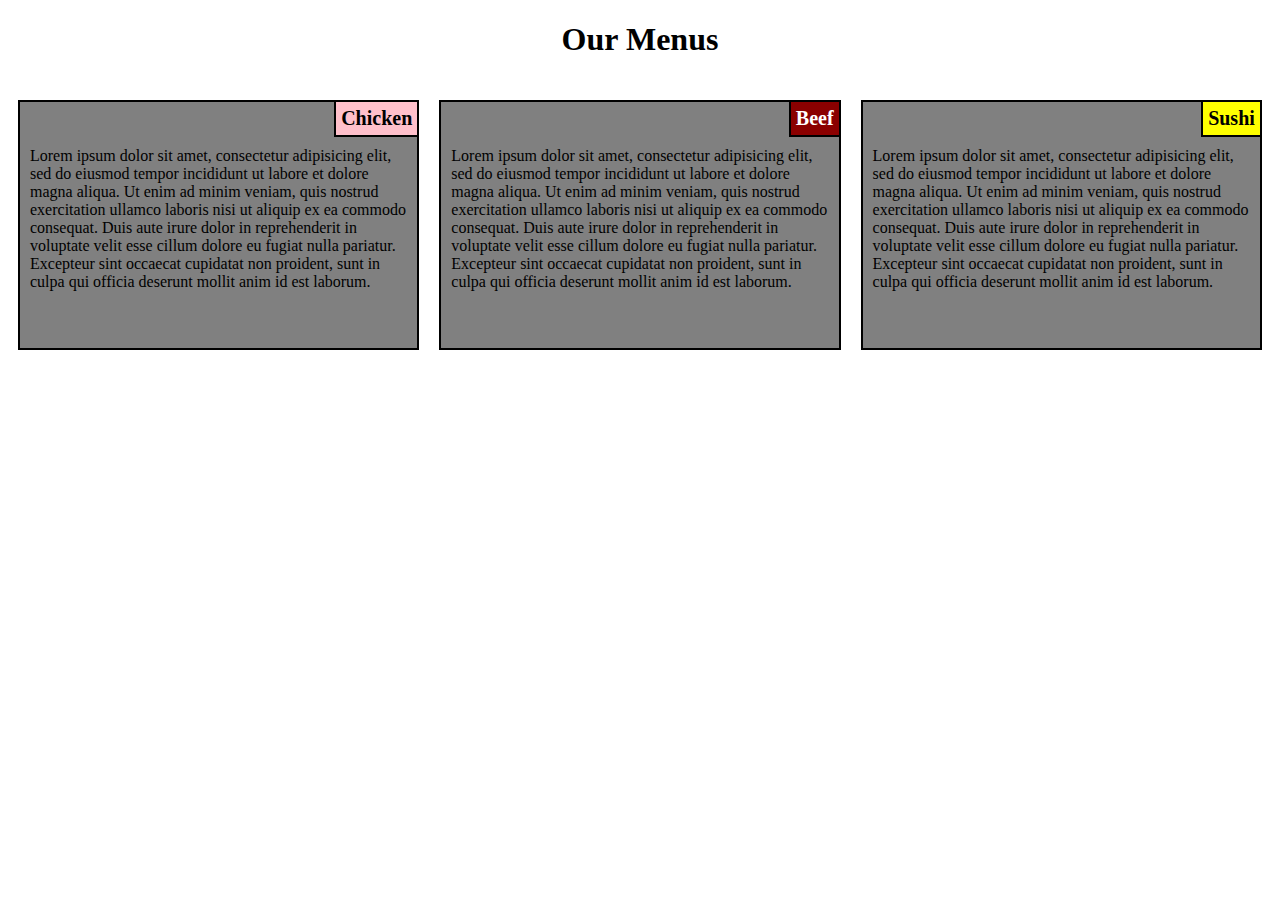
<file: index.html>
<!DOCTYPE html>
<html>
<head>
	<meta charset="utf-8">
	<meta name="viewport" content="width=device-width, initial-scale =1">

	
	
	<title>Module-2 Assignment</title>
  <link rel="stylesheet" href="./styles.css" />
  
	</head>
<body>
	<h1>Our Menus</h1>

	<div class="row">

		<div class="container col-lg-4 col-md-6 col-sm-12">
			<section>
				<div id="chicken">Chicken</div>
				<p>
					Lorem ipsum dolor sit amet, consectetur adipisicing elit, sed do eiusmod
					tempor incididunt ut labore et dolore magna aliqua. Ut enim ad minim veniam,
					quis nostrud exercitation ullamco laboris nisi ut aliquip ex ea commodo
					consequat. Duis aute irure dolor in reprehenderit in voluptate velit esse
					cillum dolore eu fugiat nulla pariatur. Excepteur sint occaecat cupidatat non
					proident, sunt in culpa qui officia deserunt mollit anim id est laborum.
				</p>
			</section>
		</div>

		<div class="container col-lg-4 col-md-6 col-sm-12">
			<section>
				<div id="beef">Beef</div>
				<p>
					Lorem ipsum dolor sit amet, consectetur adipisicing elit, sed do eiusmod
					tempor incididunt ut labore et dolore magna aliqua. Ut enim ad minim veniam,
					quis nostrud exercitation ullamco laboris nisi ut aliquip ex ea commodo
					consequat. Duis aute irure dolor in reprehenderit in voluptate velit esse
					cillum dolore eu fugiat nulla pariatur. Excepteur sint occaecat cupidatat non
					proident, sunt in culpa qui officia deserunt mollit anim id est laborum.
				</p>
			</section>
		</div>

		<div class="container col-lg-4 col-md-12 col-sm-12">
			<section>
				<div id="sushi">Sushi</div>
				<p>
					Lorem ipsum dolor sit amet, consectetur adipisicing elit, sed do eiusmod
					tempor incididunt ut labore et dolore magna aliqua. Ut enim ad minim veniam,
					quis nostrud exercitation ullamco laboris nisi ut aliquip ex ea commodo
					consequat. Duis aute irure dolor in reprehenderit in voluptate velit esse
					cillum dolore eu fugiat nulla pariatur. Excepteur sint occaecat cupidatat non
					proident, sunt in culpa qui officia deserunt mollit anim id est laborum.
				</p>
			</section>
		</div>

	</div>

</body>
</html>
</file>
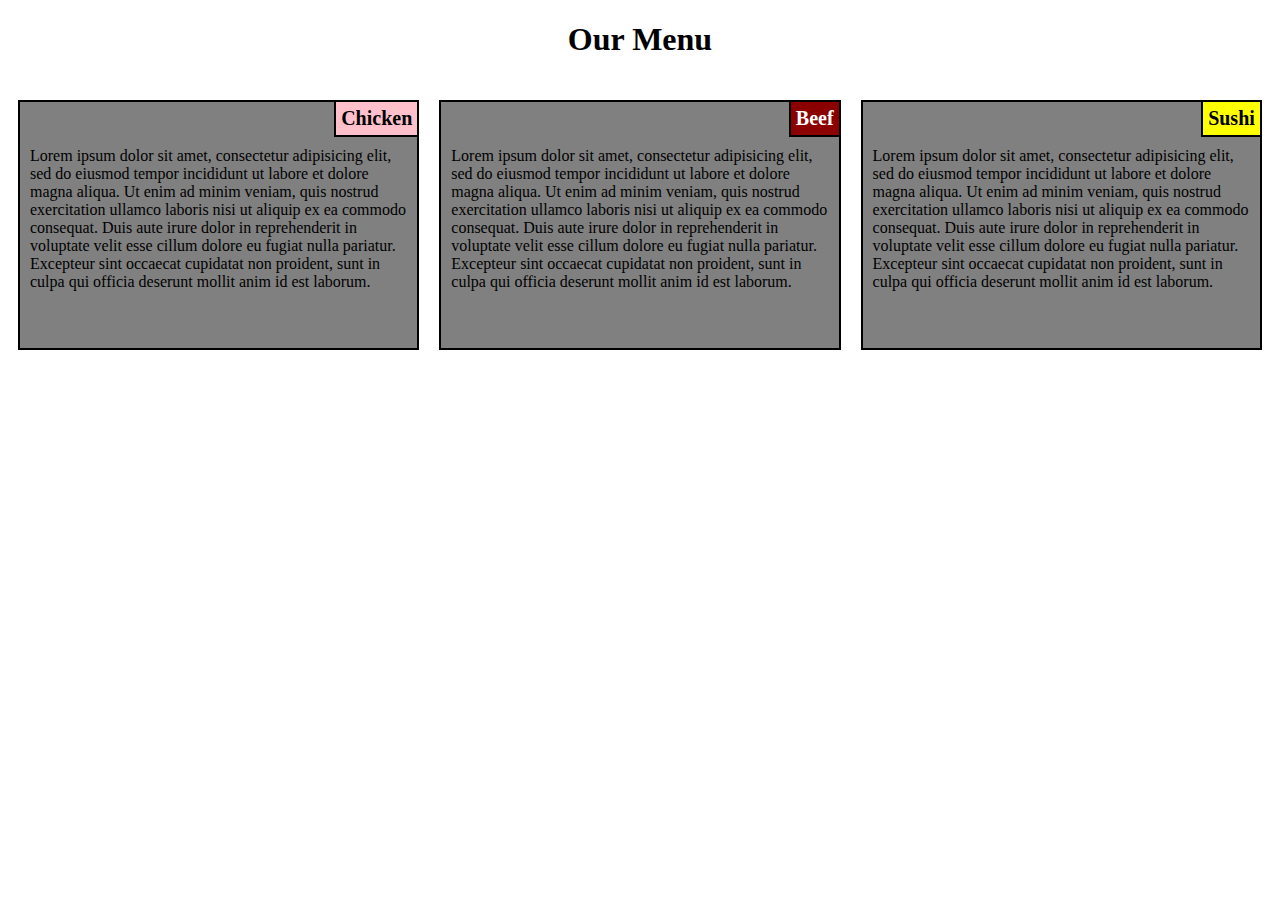
<file: module-2-solution/index.html>
<!DOCTYPE html>
<html>
<head>
	<meta charset="utf-8">
	<meta name="viewport" content="width=device-width, initial-scale =1">

	<link rel="stylesheet" type="text/css" href="CSS/style.css">

	<title>Module-2 Assignment</title>
</head>
<body>
	<h1>Our Menu</h1>

	<div class="row">

		<div class="container col-lg-4 col-md-6 col-sm-12">
			<section>
				<div id="chicken">Chicken</div>
				<p>
					Lorem ipsum dolor sit amet, consectetur adipisicing elit, sed do eiusmod
					tempor incididunt ut labore et dolore magna aliqua. Ut enim ad minim veniam,
					quis nostrud exercitation ullamco laboris nisi ut aliquip ex ea commodo
					consequat. Duis aute irure dolor in reprehenderit in voluptate velit esse
					cillum dolore eu fugiat nulla pariatur. Excepteur sint occaecat cupidatat non
					proident, sunt in culpa qui officia deserunt mollit anim id est laborum.
				</p>
			</section>
		</div>

		<div class="container col-lg-4 col-md-6 col-sm-12">
			<section>
				<div id="beef">Beef</div>
				<p>
					Lorem ipsum dolor sit amet, consectetur adipisicing elit, sed do eiusmod
					tempor incididunt ut labore et dolore magna aliqua. Ut enim ad minim veniam,
					quis nostrud exercitation ullamco laboris nisi ut aliquip ex ea commodo
					consequat. Duis aute irure dolor in reprehenderit in voluptate velit esse
					cillum dolore eu fugiat nulla pariatur. Excepteur sint occaecat cupidatat non
					proident, sunt in culpa qui officia deserunt mollit anim id est laborum.
				</p>
			</section>
		</div>

		<div class="container col-lg-4 col-md-12 col-sm-12">
			<section>
				<div id="sushi">Sushi</div>
				<p>
					Lorem ipsum dolor sit amet, consectetur adipisicing elit, sed do eiusmod
					tempor incididunt ut labore et dolore magna aliqua. Ut enim ad minim veniam,
					quis nostrud exercitation ullamco laboris nisi ut aliquip ex ea commodo
					consequat. Duis aute irure dolor in reprehenderit in voluptate velit esse
					cillum dolore eu fugiat nulla pariatur. Excepteur sint occaecat cupidatat non
					proident, sunt in culpa qui officia deserunt mollit anim id est laborum.
				</p>
			</section>
		</div>

	</div>

</body>
</html>
</file>
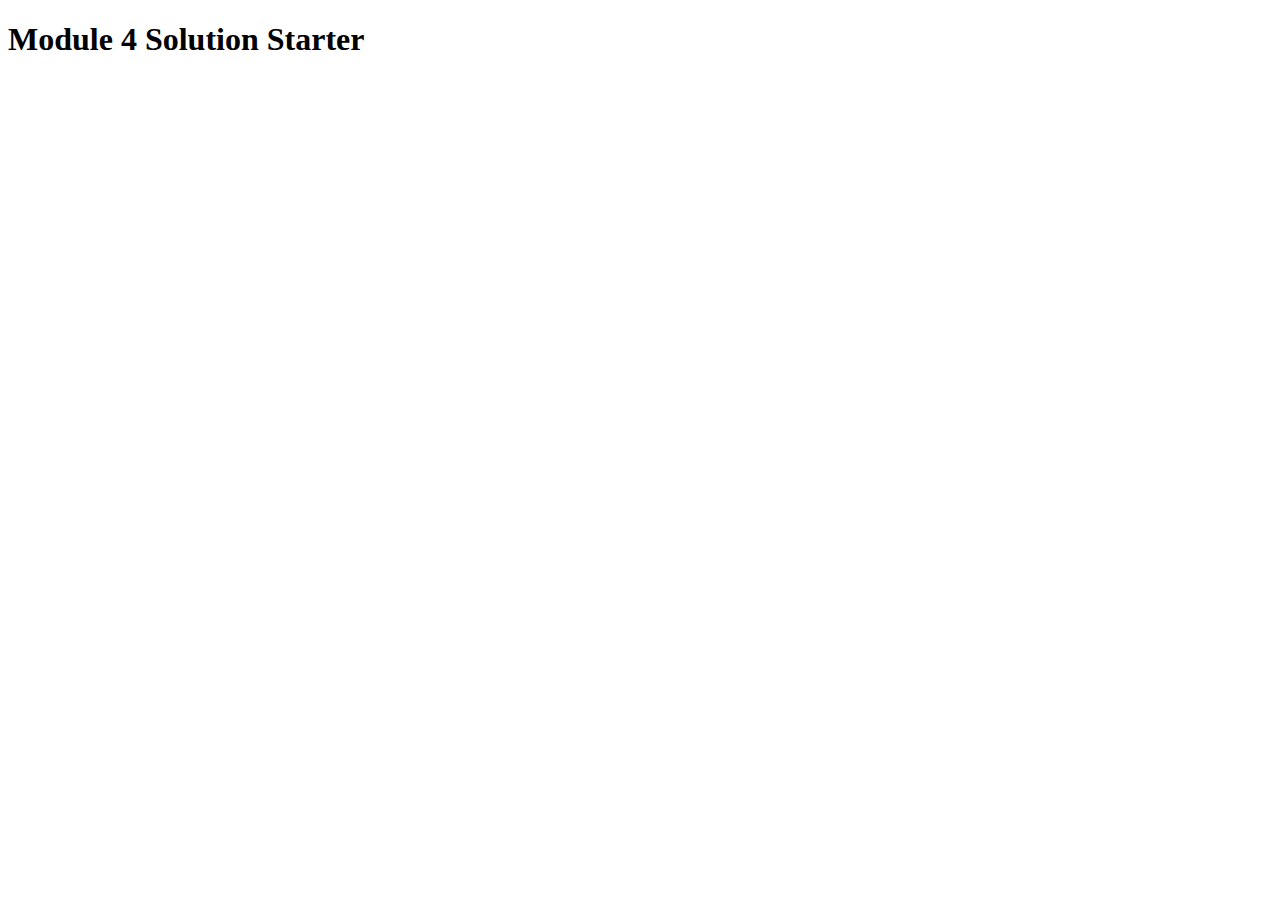
<file: module-4-solution/index.html>
<!DOCTYPE html>
<html>
<head>
  <meta charset="utf-8">
  <title>Module 4 Solution Starter</title>
  <script>
    var names = []; // DO NOT REMOVE
  </script>
  <script src="SpeakHello.js"></script>
  <script src="SpeakGoodBye.js"></script>
  <script src="script.js"></script>
</head>
<body>
  <h1>Module 4 Solution Starter</h1>
</body>
</html>
</file>
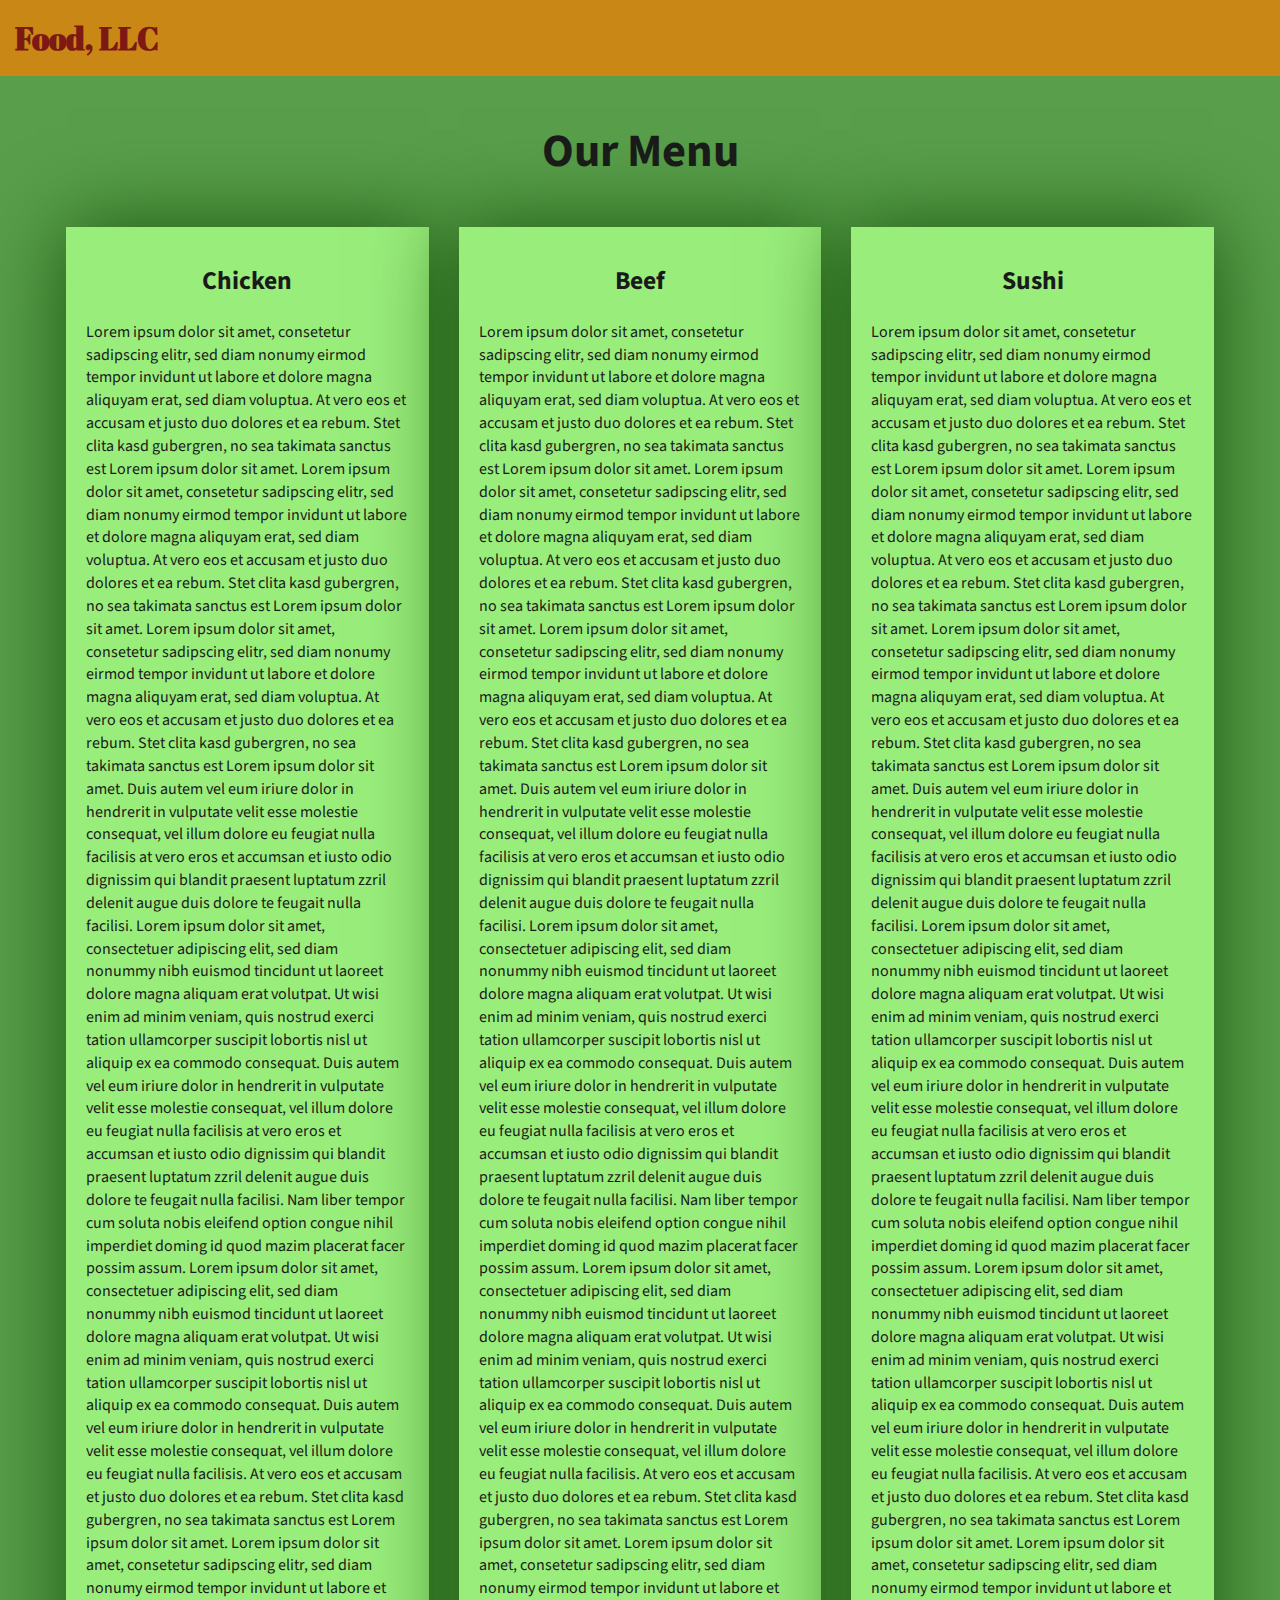
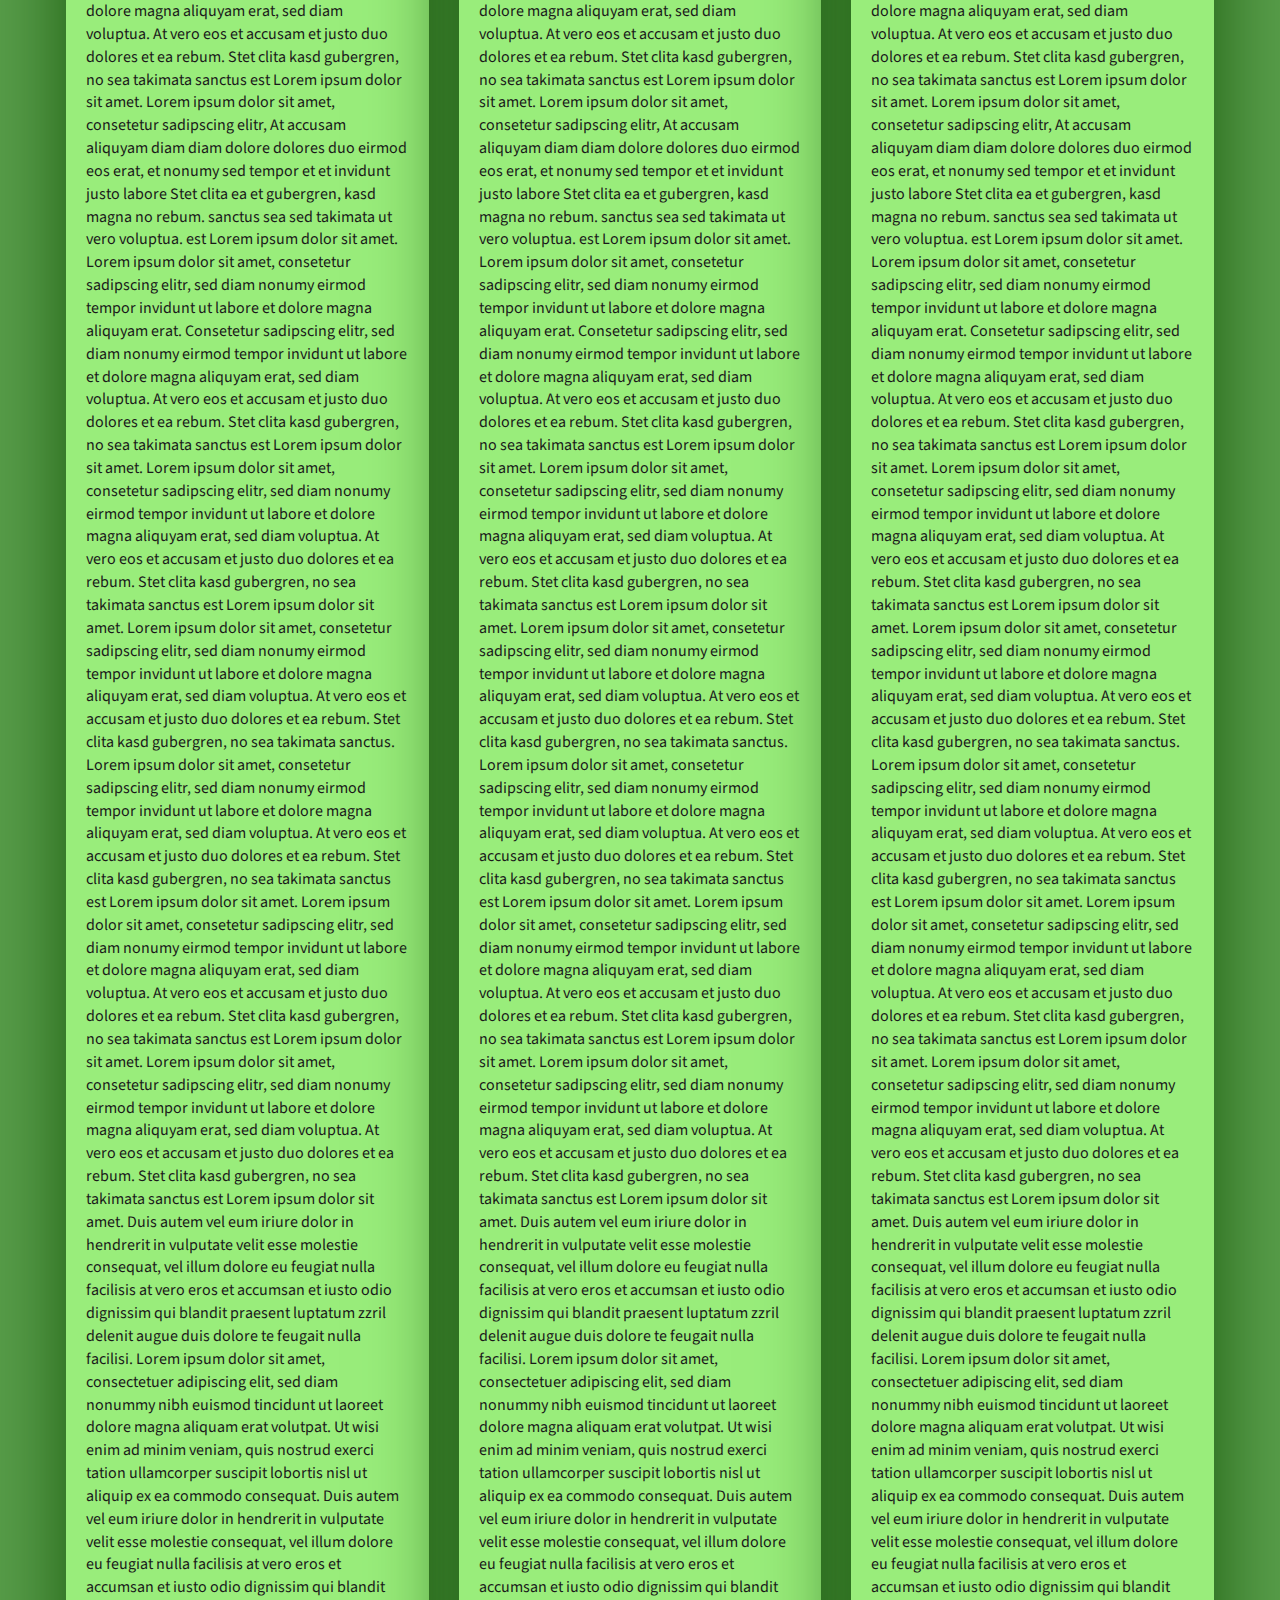
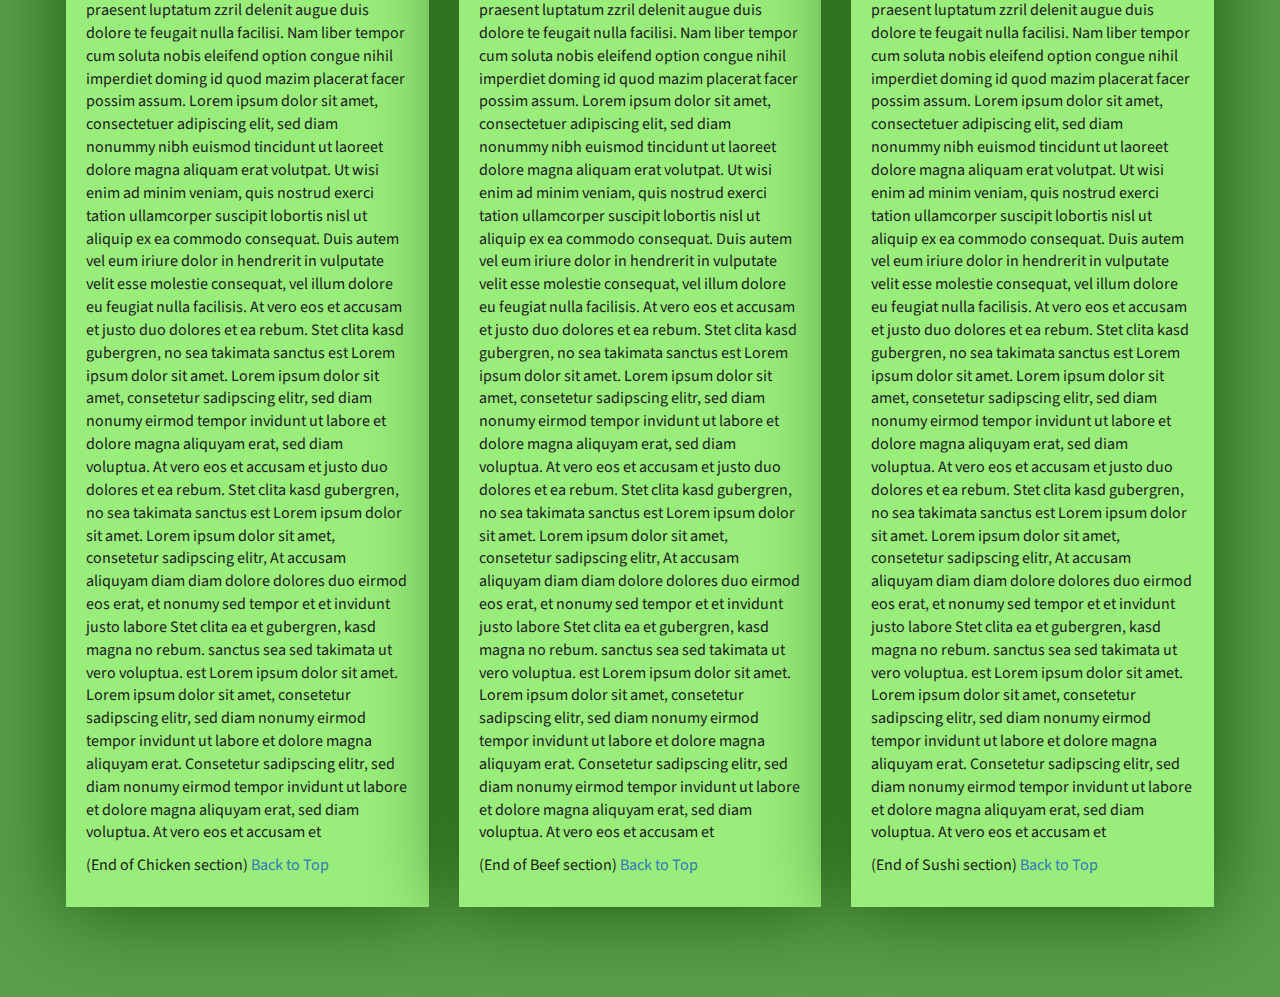
<file: module_3_solution/index.html>
<!doctype html>
<html lang="en">

  <head>
    <meta charset="utf-8">
    <meta http-equiv="X-UA-Compatible" content="IE=edge">
    <meta name="viewport" content="width=device-width, initial-scale=1">
    <title>Module 3 Assignment</title>
    <link rel="stylesheet" href="https://maxcdn.bootstrapcdn.com/bootstrap/3.4.1/css/bootstrap.min.css"> <!-- bootstrap.min.css => exteral link -->
    <link rel="stylesheet" href="css/styles.css">
    <link href="https://fonts.googleapis.com/css?family=Source+Sans+Pro" rel="stylesheet">
    <link href="https://fonts.googleapis.com/css?family=Abril+Fatface" rel="stylesheet">
    
  </head>

  <body>
    <header>
      <nav id="header-nav" class="navbar navbar-default">
        <div class="container-fluid">
          <div class="navbar-header">        
            <div class="navbar-brand">
              <a href="index.html">
                <h1>Food, LLC</h1>
              </a>
              
            </div>

            <button type="button" class="navbar-toggle collapsed" data-toggle="collapse" data-target="#collapsable-nav" aria-expanded="false">
              <span class="sr-only">Toggle navigation</span>
              <span class="icon-bar"></span>
              <span class="icon-bar"></span>
              <span class="icon-bar"></span>
            </button>
          </div>

          <div id="collapsable-nav" class="collapse navbar-collapse">
            <ul id="nav-list" class="nav navbar-nav navbar-right">
              <li class="visible-xs active text-center">
                <a href="#chicken-tile">
                  <br class="hidden-xs"> Chicken
                </a>
              </li>
              <li class="visible-xs active text-center">
                <a href="#beef-tile">
                  <br class="hidden-xs"> Beef
                </a>
              </li>
              <li class="visible-xs active text-center">
                <a href="#sushi-tile">
                  <br class="hidden-xs"> Sushi
                </a>
              </li>
            </ul><!-- #nav-list -->
          </div><!-- .collapse .navbar-collapse -->
        </div><!-- .container-fluid -->
      </nav><!-- #header-nav -->
    </header>

    <div id="main-content" class="container">
      <h2 id="top-heading" class="text-center">Our Menu</h2>
      <div id="home-tiles" class="row">
        <div class="col-lg-4 col-md-4 col-sm-6 col-xs-12">
          <div id="chicken-tile">
            <section>
              <h3 class="text-center">Chicken</h3>
              <p>
                 Lorem ipsum dolor sit amet, consetetur sadipscing elitr, sed diam nonumy eirmod tempor invidunt ut labore et dolore magna aliquyam erat, sed diam voluptua. At vero eos et accusam et justo duo dolores et ea rebum. Stet clita kasd gubergren, no sea takimata
                            sanctus est Lorem ipsum dolor sit amet. Lorem ipsum dolor sit amet, consetetur sadipscing elitr, sed diam nonumy eirmod tempor invidunt ut labore et dolore magna aliquyam erat, sed diam voluptua. At vero eos et accusam et justo
                            duo dolores et ea rebum. Stet clita kasd gubergren, no sea takimata sanctus est Lorem ipsum dolor sit amet. Lorem ipsum dolor sit amet, consetetur sadipscing elitr, sed diam nonumy eirmod tempor invidunt ut labore et dolore
                            magna aliquyam erat, sed diam voluptua. At vero eos et accusam et justo duo dolores et ea rebum. Stet clita kasd gubergren, no sea takimata sanctus est Lorem ipsum dolor sit amet. Duis autem vel eum iriure dolor in hendrerit
                            in vulputate velit esse molestie consequat, vel illum dolore eu feugiat nulla facilisis at vero eros et accumsan et iusto odio dignissim qui blandit praesent luptatum zzril delenit augue duis dolore te feugait nulla facilisi.
                            Lorem ipsum dolor sit amet, consectetuer adipiscing elit, sed diam nonummy nibh euismod tincidunt ut laoreet dolore magna aliquam erat volutpat. Ut wisi enim ad minim veniam, quis nostrud exerci tation ullamcorper suscipit
                            lobortis nisl ut aliquip ex ea commodo consequat. Duis autem vel eum iriure dolor in hendrerit in vulputate velit esse molestie consequat, vel illum dolore eu feugiat nulla facilisis at vero eros et accumsan et iusto odio dignissim
                            qui blandit praesent luptatum zzril delenit augue duis dolore te feugait nulla facilisi. Nam liber tempor cum soluta nobis eleifend option congue nihil imperdiet doming id quod mazim placerat facer possim assum. Lorem ipsum
                            dolor sit amet, consectetuer adipiscing elit, sed diam nonummy nibh euismod tincidunt ut laoreet dolore magna aliquam erat volutpat. Ut wisi enim ad minim veniam, quis nostrud exerci tation ullamcorper suscipit lobortis nisl
                            ut aliquip ex ea commodo consequat. Duis autem vel eum iriure dolor in hendrerit in vulputate velit esse molestie consequat, vel illum dolore eu feugiat nulla facilisis. At vero eos et accusam et justo duo dolores et ea rebum.
                            Stet clita kasd gubergren, no sea takimata sanctus est Lorem ipsum dolor sit amet. Lorem ipsum dolor sit amet, consetetur sadipscing elitr, sed diam nonumy eirmod tempor invidunt ut labore et dolore magna aliquyam erat, sed
                            diam voluptua. At vero eos et accusam et justo duo dolores et ea rebum. Stet clita kasd gubergren, no sea takimata sanctus est Lorem ipsum dolor sit amet. Lorem ipsum dolor sit amet, consetetur sadipscing elitr, At accusam
                            aliquyam diam diam dolore dolores duo eirmod eos erat, et nonumy sed tempor et et invidunt justo labore Stet clita ea et gubergren, kasd magna no rebum. sanctus sea sed takimata ut vero voluptua. est Lorem ipsum dolor sit amet.
                            Lorem ipsum dolor sit amet, consetetur sadipscing elitr, sed diam nonumy eirmod tempor invidunt ut labore et dolore magna aliquyam erat. Consetetur sadipscing elitr, sed diam nonumy eirmod tempor invidunt ut labore et dolore
                            magna aliquyam erat, sed diam voluptua. At vero eos et accusam et justo duo dolores et ea rebum. Stet clita kasd gubergren, no sea takimata sanctus est Lorem ipsum dolor sit amet. Lorem ipsum dolor sit amet, consetetur sadipscing
                            elitr, sed diam nonumy eirmod tempor invidunt ut labore et dolore magna aliquyam erat, sed diam voluptua. At vero eos et accusam et justo duo dolores et ea rebum. Stet clita kasd gubergren, no sea takimata sanctus est Lorem
                            ipsum dolor sit amet. Lorem ipsum dolor sit amet, consetetur sadipscing elitr, sed diam nonumy eirmod tempor invidunt ut labore et dolore magna aliquyam erat, sed diam voluptua. At vero eos et accusam et justo duo dolores et
                            ea rebum. Stet clita kasd gubergren, no sea takimata sanctus. Lorem ipsum dolor sit amet, consetetur sadipscing elitr, sed diam nonumy eirmod tempor invidunt ut labore et dolore magna aliquyam erat, sed diam voluptua. At vero
                            eos et accusam et justo duo dolores et ea rebum. Stet clita kasd gubergren, no sea takimata sanctus est Lorem ipsum dolor sit amet. Lorem ipsum dolor sit amet, consetetur sadipscing elitr, sed diam nonumy eirmod tempor invidunt
                            ut labore et dolore magna aliquyam erat, sed diam voluptua. At vero eos et accusam et justo duo dolores et ea rebum. Stet clita kasd gubergren, no sea takimata sanctus est Lorem ipsum dolor sit amet. Lorem ipsum dolor sit amet,
                            consetetur sadipscing elitr, sed diam nonumy eirmod tempor invidunt ut labore et dolore magna aliquyam erat, sed diam voluptua. At vero eos et accusam et justo duo dolores et ea rebum. Stet clita kasd gubergren, no sea takimata
                            sanctus est Lorem ipsum dolor sit amet. Duis autem vel eum iriure dolor in hendrerit in vulputate velit esse molestie consequat, vel illum dolore eu feugiat nulla facilisis at vero eros et accumsan et iusto odio dignissim qui
                            blandit praesent luptatum zzril delenit augue duis dolore te feugait nulla facilisi. Lorem ipsum dolor sit amet, consectetuer adipiscing elit, sed diam nonummy nibh euismod tincidunt ut laoreet dolore magna aliquam erat volutpat.
                            Ut wisi enim ad minim veniam, quis nostrud exerci tation ullamcorper suscipit lobortis nisl ut aliquip ex ea commodo consequat. Duis autem vel eum iriure dolor in hendrerit in vulputate velit esse molestie consequat, vel illum
                            dolore eu feugiat nulla facilisis at vero eros et accumsan et iusto odio dignissim qui blandit praesent luptatum zzril delenit augue duis dolore te feugait nulla facilisi. Nam liber tempor cum soluta nobis eleifend option congue
                            nihil imperdiet doming id quod mazim placerat facer possim assum. Lorem ipsum dolor sit amet, consectetuer adipiscing elit, sed diam nonummy nibh euismod tincidunt ut laoreet dolore magna aliquam erat volutpat. Ut wisi enim
                            ad minim veniam, quis nostrud exerci tation ullamcorper suscipit lobortis nisl ut aliquip ex ea commodo consequat. Duis autem vel eum iriure dolor in hendrerit in vulputate velit esse molestie consequat, vel illum dolore eu
                            feugiat nulla facilisis. At vero eos et accusam et justo duo dolores et ea rebum. Stet clita kasd gubergren, no sea takimata sanctus est Lorem ipsum dolor sit amet. Lorem ipsum dolor sit amet, consetetur sadipscing elitr, sed
                            diam nonumy eirmod tempor invidunt ut labore et dolore magna aliquyam erat, sed diam voluptua. At vero eos et accusam et justo duo dolores et ea rebum. Stet clita kasd gubergren, no sea takimata sanctus est Lorem ipsum dolor
                            sit amet. Lorem ipsum dolor sit amet, consetetur sadipscing elitr, At accusam aliquyam diam diam dolore dolores duo eirmod eos erat, et nonumy sed tempor et et invidunt justo labore Stet clita ea et gubergren, kasd magna no
                            rebum. sanctus sea sed takimata ut vero voluptua. est Lorem ipsum dolor sit amet. Lorem ipsum dolor sit amet, consetetur sadipscing elitr, sed diam nonumy eirmod tempor invidunt ut labore et dolore magna aliquyam erat. Consetetur
                            sadipscing elitr, sed diam nonumy eirmod tempor invidunt ut labore et dolore magna aliquyam erat, sed diam voluptua. At vero eos et accusam et                        
              </p>
              <p>
                (End of Chicken section) <a href="#top-heading">Back to Top</a>
              </p>
            </section>
          </div>
        </div>
        <div class="col-lg-4 col-md-4 col-sm-6 col-xs-12">
          <div id="beef-tile">
            <section>
              <h3 class="text-center">Beef</h3>
              <p>
                 Lorem ipsum dolor sit amet, consetetur sadipscing elitr, sed diam nonumy eirmod tempor invidunt ut labore et dolore magna aliquyam erat, sed diam voluptua. At vero eos et accusam et justo duo dolores et ea rebum. Stet clita kasd gubergren, no sea takimata
                            sanctus est Lorem ipsum dolor sit amet. Lorem ipsum dolor sit amet, consetetur sadipscing elitr, sed diam nonumy eirmod tempor invidunt ut labore et dolore magna aliquyam erat, sed diam voluptua. At vero eos et accusam et justo
                            duo dolores et ea rebum. Stet clita kasd gubergren, no sea takimata sanctus est Lorem ipsum dolor sit amet. Lorem ipsum dolor sit amet, consetetur sadipscing elitr, sed diam nonumy eirmod tempor invidunt ut labore et dolore
                            magna aliquyam erat, sed diam voluptua. At vero eos et accusam et justo duo dolores et ea rebum. Stet clita kasd gubergren, no sea takimata sanctus est Lorem ipsum dolor sit amet. Duis autem vel eum iriure dolor in hendrerit
                            in vulputate velit esse molestie consequat, vel illum dolore eu feugiat nulla facilisis at vero eros et accumsan et iusto odio dignissim qui blandit praesent luptatum zzril delenit augue duis dolore te feugait nulla facilisi.
                            Lorem ipsum dolor sit amet, consectetuer adipiscing elit, sed diam nonummy nibh euismod tincidunt ut laoreet dolore magna aliquam erat volutpat. Ut wisi enim ad minim veniam, quis nostrud exerci tation ullamcorper suscipit
                            lobortis nisl ut aliquip ex ea commodo consequat. Duis autem vel eum iriure dolor in hendrerit in vulputate velit esse molestie consequat, vel illum dolore eu feugiat nulla facilisis at vero eros et accumsan et iusto odio dignissim
                            qui blandit praesent luptatum zzril delenit augue duis dolore te feugait nulla facilisi. Nam liber tempor cum soluta nobis eleifend option congue nihil imperdiet doming id quod mazim placerat facer possim assum. Lorem ipsum
                            dolor sit amet, consectetuer adipiscing elit, sed diam nonummy nibh euismod tincidunt ut laoreet dolore magna aliquam erat volutpat. Ut wisi enim ad minim veniam, quis nostrud exerci tation ullamcorper suscipit lobortis nisl
                            ut aliquip ex ea commodo consequat. Duis autem vel eum iriure dolor in hendrerit in vulputate velit esse molestie consequat, vel illum dolore eu feugiat nulla facilisis. At vero eos et accusam et justo duo dolores et ea rebum.
                            Stet clita kasd gubergren, no sea takimata sanctus est Lorem ipsum dolor sit amet. Lorem ipsum dolor sit amet, consetetur sadipscing elitr, sed diam nonumy eirmod tempor invidunt ut labore et dolore magna aliquyam erat, sed
                            diam voluptua. At vero eos et accusam et justo duo dolores et ea rebum. Stet clita kasd gubergren, no sea takimata sanctus est Lorem ipsum dolor sit amet. Lorem ipsum dolor sit amet, consetetur sadipscing elitr, At accusam
                            aliquyam diam diam dolore dolores duo eirmod eos erat, et nonumy sed tempor et et invidunt justo labore Stet clita ea et gubergren, kasd magna no rebum. sanctus sea sed takimata ut vero voluptua. est Lorem ipsum dolor sit amet.
                            Lorem ipsum dolor sit amet, consetetur sadipscing elitr, sed diam nonumy eirmod tempor invidunt ut labore et dolore magna aliquyam erat. Consetetur sadipscing elitr, sed diam nonumy eirmod tempor invidunt ut labore et dolore
                            magna aliquyam erat, sed diam voluptua. At vero eos et accusam et justo duo dolores et ea rebum. Stet clita kasd gubergren, no sea takimata sanctus est Lorem ipsum dolor sit amet. Lorem ipsum dolor sit amet, consetetur sadipscing
                            elitr, sed diam nonumy eirmod tempor invidunt ut labore et dolore magna aliquyam erat, sed diam voluptua. At vero eos et accusam et justo duo dolores et ea rebum. Stet clita kasd gubergren, no sea takimata sanctus est Lorem
                            ipsum dolor sit amet. Lorem ipsum dolor sit amet, consetetur sadipscing elitr, sed diam nonumy eirmod tempor invidunt ut labore et dolore magna aliquyam erat, sed diam voluptua. At vero eos et accusam et justo duo dolores et
                            ea rebum. Stet clita kasd gubergren, no sea takimata sanctus. Lorem ipsum dolor sit amet, consetetur sadipscing elitr, sed diam nonumy eirmod tempor invidunt ut labore et dolore magna aliquyam erat, sed diam voluptua. At vero
                            eos et accusam et justo duo dolores et ea rebum. Stet clita kasd gubergren, no sea takimata sanctus est Lorem ipsum dolor sit amet. Lorem ipsum dolor sit amet, consetetur sadipscing elitr, sed diam nonumy eirmod tempor invidunt
                            ut labore et dolore magna aliquyam erat, sed diam voluptua. At vero eos et accusam et justo duo dolores et ea rebum. Stet clita kasd gubergren, no sea takimata sanctus est Lorem ipsum dolor sit amet. Lorem ipsum dolor sit amet,
                            consetetur sadipscing elitr, sed diam nonumy eirmod tempor invidunt ut labore et dolore magna aliquyam erat, sed diam voluptua. At vero eos et accusam et justo duo dolores et ea rebum. Stet clita kasd gubergren, no sea takimata
                            sanctus est Lorem ipsum dolor sit amet. Duis autem vel eum iriure dolor in hendrerit in vulputate velit esse molestie consequat, vel illum dolore eu feugiat nulla facilisis at vero eros et accumsan et iusto odio dignissim qui
                            blandit praesent luptatum zzril delenit augue duis dolore te feugait nulla facilisi. Lorem ipsum dolor sit amet, consectetuer adipiscing elit, sed diam nonummy nibh euismod tincidunt ut laoreet dolore magna aliquam erat volutpat.
                            Ut wisi enim ad minim veniam, quis nostrud exerci tation ullamcorper suscipit lobortis nisl ut aliquip ex ea commodo consequat. Duis autem vel eum iriure dolor in hendrerit in vulputate velit esse molestie consequat, vel illum
                            dolore eu feugiat nulla facilisis at vero eros et accumsan et iusto odio dignissim qui blandit praesent luptatum zzril delenit augue duis dolore te feugait nulla facilisi. Nam liber tempor cum soluta nobis eleifend option congue
                            nihil imperdiet doming id quod mazim placerat facer possim assum. Lorem ipsum dolor sit amet, consectetuer adipiscing elit, sed diam nonummy nibh euismod tincidunt ut laoreet dolore magna aliquam erat volutpat. Ut wisi enim
                            ad minim veniam, quis nostrud exerci tation ullamcorper suscipit lobortis nisl ut aliquip ex ea commodo consequat. Duis autem vel eum iriure dolor in hendrerit in vulputate velit esse molestie consequat, vel illum dolore eu
                            feugiat nulla facilisis. At vero eos et accusam et justo duo dolores et ea rebum. Stet clita kasd gubergren, no sea takimata sanctus est Lorem ipsum dolor sit amet. Lorem ipsum dolor sit amet, consetetur sadipscing elitr, sed
                            diam nonumy eirmod tempor invidunt ut labore et dolore magna aliquyam erat, sed diam voluptua. At vero eos et accusam et justo duo dolores et ea rebum. Stet clita kasd gubergren, no sea takimata sanctus est Lorem ipsum dolor
                            sit amet. Lorem ipsum dolor sit amet, consetetur sadipscing elitr, At accusam aliquyam diam diam dolore dolores duo eirmod eos erat, et nonumy sed tempor et et invidunt justo labore Stet clita ea et gubergren, kasd magna no
                            rebum. sanctus sea sed takimata ut vero voluptua. est Lorem ipsum dolor sit amet. Lorem ipsum dolor sit amet, consetetur sadipscing elitr, sed diam nonumy eirmod tempor invidunt ut labore et dolore magna aliquyam erat. Consetetur
                            sadipscing elitr, sed diam nonumy eirmod tempor invidunt ut labore et dolore magna aliquyam erat, sed diam voluptua. At vero eos et accusam et                        
              </p>
              <p>
                (End of Beef section) <a href="#top-heading">Back to Top</a>
              </p>
            </section>
          </div>
        </div>
        <div class="col-lg-4 col-md-4 col-sm-12 col-xs-12">
          <div id="sushi-tile">
            <section>
              <h3 class="text-center">Sushi</h3>
              <p>
                 Lorem ipsum dolor sit amet, consetetur sadipscing elitr, sed diam nonumy eirmod tempor invidunt ut labore et dolore magna aliquyam erat, sed diam voluptua. At vero eos et accusam et justo duo dolores et ea rebum. Stet clita kasd gubergren, no sea takimata
                            sanctus est Lorem ipsum dolor sit amet. Lorem ipsum dolor sit amet, consetetur sadipscing elitr, sed diam nonumy eirmod tempor invidunt ut labore et dolore magna aliquyam erat, sed diam voluptua. At vero eos et accusam et justo
                            duo dolores et ea rebum. Stet clita kasd gubergren, no sea takimata sanctus est Lorem ipsum dolor sit amet. Lorem ipsum dolor sit amet, consetetur sadipscing elitr, sed diam nonumy eirmod tempor invidunt ut labore et dolore
                            magna aliquyam erat, sed diam voluptua. At vero eos et accusam et justo duo dolores et ea rebum. Stet clita kasd gubergren, no sea takimata sanctus est Lorem ipsum dolor sit amet. Duis autem vel eum iriure dolor in hendrerit
                            in vulputate velit esse molestie consequat, vel illum dolore eu feugiat nulla facilisis at vero eros et accumsan et iusto odio dignissim qui blandit praesent luptatum zzril delenit augue duis dolore te feugait nulla facilisi.
                            Lorem ipsum dolor sit amet, consectetuer adipiscing elit, sed diam nonummy nibh euismod tincidunt ut laoreet dolore magna aliquam erat volutpat. Ut wisi enim ad minim veniam, quis nostrud exerci tation ullamcorper suscipit
                            lobortis nisl ut aliquip ex ea commodo consequat. Duis autem vel eum iriure dolor in hendrerit in vulputate velit esse molestie consequat, vel illum dolore eu feugiat nulla facilisis at vero eros et accumsan et iusto odio dignissim
                            qui blandit praesent luptatum zzril delenit augue duis dolore te feugait nulla facilisi. Nam liber tempor cum soluta nobis eleifend option congue nihil imperdiet doming id quod mazim placerat facer possim assum. Lorem ipsum
                            dolor sit amet, consectetuer adipiscing elit, sed diam nonummy nibh euismod tincidunt ut laoreet dolore magna aliquam erat volutpat. Ut wisi enim ad minim veniam, quis nostrud exerci tation ullamcorper suscipit lobortis nisl
                            ut aliquip ex ea commodo consequat. Duis autem vel eum iriure dolor in hendrerit in vulputate velit esse molestie consequat, vel illum dolore eu feugiat nulla facilisis. At vero eos et accusam et justo duo dolores et ea rebum.
                            Stet clita kasd gubergren, no sea takimata sanctus est Lorem ipsum dolor sit amet. Lorem ipsum dolor sit amet, consetetur sadipscing elitr, sed diam nonumy eirmod tempor invidunt ut labore et dolore magna aliquyam erat, sed
                            diam voluptua. At vero eos et accusam et justo duo dolores et ea rebum. Stet clita kasd gubergren, no sea takimata sanctus est Lorem ipsum dolor sit amet. Lorem ipsum dolor sit amet, consetetur sadipscing elitr, At accusam
                            aliquyam diam diam dolore dolores duo eirmod eos erat, et nonumy sed tempor et et invidunt justo labore Stet clita ea et gubergren, kasd magna no rebum. sanctus sea sed takimata ut vero voluptua. est Lorem ipsum dolor sit amet.
                            Lorem ipsum dolor sit amet, consetetur sadipscing elitr, sed diam nonumy eirmod tempor invidunt ut labore et dolore magna aliquyam erat. Consetetur sadipscing elitr, sed diam nonumy eirmod tempor invidunt ut labore et dolore
                            magna aliquyam erat, sed diam voluptua. At vero eos et accusam et justo duo dolores et ea rebum. Stet clita kasd gubergren, no sea takimata sanctus est Lorem ipsum dolor sit amet. Lorem ipsum dolor sit amet, consetetur sadipscing
                            elitr, sed diam nonumy eirmod tempor invidunt ut labore et dolore magna aliquyam erat, sed diam voluptua. At vero eos et accusam et justo duo dolores et ea rebum. Stet clita kasd gubergren, no sea takimata sanctus est Lorem
                            ipsum dolor sit amet. Lorem ipsum dolor sit amet, consetetur sadipscing elitr, sed diam nonumy eirmod tempor invidunt ut labore et dolore magna aliquyam erat, sed diam voluptua. At vero eos et accusam et justo duo dolores et
                            ea rebum. Stet clita kasd gubergren, no sea takimata sanctus. Lorem ipsum dolor sit amet, consetetur sadipscing elitr, sed diam nonumy eirmod tempor invidunt ut labore et dolore magna aliquyam erat, sed diam voluptua. At vero
                            eos et accusam et justo duo dolores et ea rebum. Stet clita kasd gubergren, no sea takimata sanctus est Lorem ipsum dolor sit amet. Lorem ipsum dolor sit amet, consetetur sadipscing elitr, sed diam nonumy eirmod tempor invidunt
                            ut labore et dolore magna aliquyam erat, sed diam voluptua. At vero eos et accusam et justo duo dolores et ea rebum. Stet clita kasd gubergren, no sea takimata sanctus est Lorem ipsum dolor sit amet. Lorem ipsum dolor sit amet,
                            consetetur sadipscing elitr, sed diam nonumy eirmod tempor invidunt ut labore et dolore magna aliquyam erat, sed diam voluptua. At vero eos et accusam et justo duo dolores et ea rebum. Stet clita kasd gubergren, no sea takimata
                            sanctus est Lorem ipsum dolor sit amet. Duis autem vel eum iriure dolor in hendrerit in vulputate velit esse molestie consequat, vel illum dolore eu feugiat nulla facilisis at vero eros et accumsan et iusto odio dignissim qui
                            blandit praesent luptatum zzril delenit augue duis dolore te feugait nulla facilisi. Lorem ipsum dolor sit amet, consectetuer adipiscing elit, sed diam nonummy nibh euismod tincidunt ut laoreet dolore magna aliquam erat volutpat.
                            Ut wisi enim ad minim veniam, quis nostrud exerci tation ullamcorper suscipit lobortis nisl ut aliquip ex ea commodo consequat. Duis autem vel eum iriure dolor in hendrerit in vulputate velit esse molestie consequat, vel illum
                            dolore eu feugiat nulla facilisis at vero eros et accumsan et iusto odio dignissim qui blandit praesent luptatum zzril delenit augue duis dolore te feugait nulla facilisi. Nam liber tempor cum soluta nobis eleifend option congue
                            nihil imperdiet doming id quod mazim placerat facer possim assum. Lorem ipsum dolor sit amet, consectetuer adipiscing elit, sed diam nonummy nibh euismod tincidunt ut laoreet dolore magna aliquam erat volutpat. Ut wisi enim
                            ad minim veniam, quis nostrud exerci tation ullamcorper suscipit lobortis nisl ut aliquip ex ea commodo consequat. Duis autem vel eum iriure dolor in hendrerit in vulputate velit esse molestie consequat, vel illum dolore eu
                            feugiat nulla facilisis. At vero eos et accusam et justo duo dolores et ea rebum. Stet clita kasd gubergren, no sea takimata sanctus est Lorem ipsum dolor sit amet. Lorem ipsum dolor sit amet, consetetur sadipscing elitr, sed
                            diam nonumy eirmod tempor invidunt ut labore et dolore magna aliquyam erat, sed diam voluptua. At vero eos et accusam et justo duo dolores et ea rebum. Stet clita kasd gubergren, no sea takimata sanctus est Lorem ipsum dolor
                            sit amet. Lorem ipsum dolor sit amet, consetetur sadipscing elitr, At accusam aliquyam diam diam dolore dolores duo eirmod eos erat, et nonumy sed tempor et et invidunt justo labore Stet clita ea et gubergren, kasd magna no
                            rebum. sanctus sea sed takimata ut vero voluptua. est Lorem ipsum dolor sit amet. Lorem ipsum dolor sit amet, consetetur sadipscing elitr, sed diam nonumy eirmod tempor invidunt ut labore et dolore magna aliquyam erat. Consetetur
                            sadipscing elitr, sed diam nonumy eirmod tempor invidunt ut labore et dolore magna aliquyam erat, sed diam voluptua. At vero eos et accusam et                        
              </p>
              <p>
                (End of Sushi section) <a href="#top-heading">Back to Top</a>
              </p>
            </section>
          </div>
        </div>        
      </div>
    </div>

    <div class="clearfix visible-lg-block"></div>
    

    <!-- jQuery (Bootstrap JS plugins depend on it) -->
<!--     <script src="js/jquery-3.5.1.min.js"></script>
    <script src="js/bootstrap.min.js"></script>
    <script src="js/script.js"></script> -->
    <script src="https://ajax.googleapis.com/ajax/libs/jquery/3.5.1/jquery.min.js"></script>
    <script src="https://maxcdn.bootstrapcdn.com/bootstrap/3.4.1/js/bootstrap.min.js"></script>
  </body>

</html>
</file>
<file: styles.css>
* {
	box-sizing: border-box;
}

body {
	background-color: white;
}

h1 {
  font-family: 'Comic Neue', cursive;
  color: #000000;
  text-align: center;
}

.row {
	width: 100%;
}

.container {
	border: none;
	margin-left: auto;
	margin-right: auto;
	margin-top: 10px;
	margin-bottom: 10px;
	padding: 10px;
}

section {
	border: 2px solid black;
	background-color: gray;
	width: 100%;
	height: 250px;
	font-family: 'Comic Neue', cursive;
	color: black;
	position: relative;
	overflow: auto;
}

#chicken {
	border-bottom: 2px solid black;
	border-left: 2px solid black;
	text-align: center;
	/*width: 30%;*/
	/*margin-left: 70%;   or float: right; */
	width: auto;
	float: right;
	font-family: 'Comic Neue', cursive;
	font-weight: bold;
	font-size: 125%;
	padding: 5px;
	background-color: pink;
}


#beef {
  border-bottom: 2px solid black;
  border-left: 2px solid black;
  text-align: center;
  /*width: 30%;*/
  /*margin-left: 70%;*/
  width: auto;
  float: right;
  font-family: 'Comic Neue', cursive;
  font-weight: bold;
  font-size: 125%;
  margin-bottom: 0;
  margin-top: 0;
  padding: 5px;
  color: white;
  background-color: darkred;
}

#sushi {
  border-bottom: 2px solid black;
  border-left: 2px solid black;
  text-align: center;
  /*width: 30%;
  margin-left: 70%;*/
  width: auto;
  float: right;
  font-family: 'Comic Neue', cursive;
  font-weight: bold;
  font-size: 125%;
  margin-bottom: 0;
  margin-top: 0;
  background-color: yellow;
  padding: 5px;
}

p {
	clear: right;
	padding: 10px;
	margin: 0;
}

/********** Large devices only **********/
@media (min-width: 992px) {
	.col-lg-1,
	.col-lg-2,
	.col-lg-3,
	.col-lg-4,
	.col-lg-5,
	.col-lg-6,
	.col-lg-7,
	.col-lg-8,
	.col-lg-9,
	.col-lg-10,
	.col-lg-11,
	.col-lg-12 {
	  float: left;
	}

	.col-lg-1 {
	  width: 8.33%;
	}

	.col-lg-2 {
	  width: 16.66%;
	}

	.col-lg-3 {
	  width: 25%;
	}

	.col-lg-4 {
	  width: 33.33%;
	}

	.col-lg-5 {
	  width: 41.66%;
	}

	.col-lg-6 {
	  width: 50%;
	}

	.col-lg-7 {
	  width: 58.33%;
	}

	.col-lg-8 {
	  width: 66.66%;
	}

	.col-lg-9 {
	  width: 74.99%;
	}

	.col-lg-10 {
	  width: 83.33%;
	}

	.col-lg-11 {
	  width: 91.66%;
	}

	.col-lg-12 {
	  width: 100%;
	}
}

/********** Medium devices only **********/
@media (min-width: 768px) and (max-width: 991px) {
	.col-md-1,
	.col-md-2,
	.col-md-3,
	.col-md-4,
	.col-md-5,
	.col-md-6,
	.col-md-7,
	.col-md-8,
	.col-md-9,
	.col-md-10,
	.col-md-11,
	.col-md-12 {
	  float: left;
	}

	.col-md-1 {
	  width: 8.33%;
	}

	.col-md-2 {
	  width: 16.66%;
	}

	.col-md-3 {
	  width: 25%;
	}

	.col-md-4 {
	  width: 33.33%;
	}

	.col-md-5 {
	  width: 41.66%;
	}

	.col-md-6 {
	  width: 50%;
	}

	.col-md-7 {
	  width: 58.33%;
	}

	.col-md-8 {
	  width: 66.66%;
	}

	.col-md-9 {
	  width: 74.99%;
	}

	.col-md-10 {
	  width: 83.33%;
	}

	.col-md-11 {
	  width: 91.66%;
	}

	.col-md-12 {
	  width: 100%;
	}
}

/********** Small devices only **********/
@media (max-width: 768px) {
  	.col-sm-1,
  	.col-sm-2,
  	.col-sm-3,
  	.col-sm-4,
  	.col-sm-5,
  	.col-sm-6,
  	.col-sm-7,
  	.col-sm-8,
  	.col-sm-9,
  	.col-sm-10,
  	.col-sm-11,
  	.col-sm-12 {
      float: left;
  	}

  	.col-sm-1 {
	  width: 8.33%;
	}

	.col-sm-2 {
	  width: 16.66%;
	}

	.col-sm-3 {
	  width: 25%;
	}

	.col-sm-4 {
	  width: 33.33%;
	}

	.col-sm-5 {
	  width: 41.66%;
	}

	.col-sm-6 {
	  width: 50%;
	}

	.col-sm-7 {
	  width: 58.33%;
	}

	.col-sm-8 {
	  width: 66.66%;
	}

	.col-sm-9 {
	  width: 74.99%;
	}

	.col-sm-10 {
	  width: 83.33%;
	}

	.col-sm-11 {
	  width: 91.66%;
	}

	.col-sm-12 {
	  width: 100%;
	}
}
</file>
<file: module-2-solution/CSS/style.css>
* {
	box-sizing: border-box;
}

body {
	background-color: white;
}

h1 {
  font-family: 'Comic Neue', cursive;
  color: #000000;
  text-align: center;
}

.row {
	width: 100%;
}

.container {
	border: none;
	margin-left: auto;
	margin-right: auto;
	margin-top: 10px;
	margin-bottom: 10px;
	padding: 10px;
}

section {
	border: 2px solid black;
	background-color: gray;
	width: 100%;
	height: 250px;
	font-family: 'Comic Neue', cursive;
	color: black;
	position: relative;
	overflow: auto;
}

#chicken {
	border-bottom: 2px solid black;
	border-left: 2px solid black;
	text-align: center;
	/*width: 30%;*/
	/*margin-left: 70%;   or float: right; */
	width: auto;
	float: right;
	font-family: 'Comic Neue', cursive;
	font-weight: bold;
	font-size: 125%;
	padding: 5px;
	background-color: pink;
}


#beef {
  border-bottom: 2px solid black;
  border-left: 2px solid black;
  text-align: center;
  /*width: 30%;*/
  /*margin-left: 70%;*/
  width: auto;
  float: right;
  font-family: 'Comic Neue', cursive;
  font-weight: bold;
  font-size: 125%;
  margin-bottom: 0;
  margin-top: 0;
  padding: 5px;
  color: white;
  background-color: darkred;
}

#sushi {
  border-bottom: 2px solid black;
  border-left: 2px solid black;
  text-align: center;
  /*width: 30%;
  margin-left: 70%;*/
  width: auto;
  float: right;
  font-family: 'Comic Neue', cursive;
  font-weight: bold;
  font-size: 125%;
  margin-bottom: 0;
  margin-top: 0;
  background-color: yellow;
  padding: 5px;
}

p {
	clear: right;
	padding: 10px;
	margin: 0;
}

/********** Large devices only **********/
@media (min-width: 992px) {
	.col-lg-1,
	.col-lg-2,
	.col-lg-3,
	.col-lg-4,
	.col-lg-5,
	.col-lg-6,
	.col-lg-7,
	.col-lg-8,
	.col-lg-9,
	.col-lg-10,
	.col-lg-11,
	.col-lg-12 {
	  float: left;
	}

	.col-lg-1 {
	  width: 8.33%;
	}

	.col-lg-2 {
	  width: 16.66%;
	}

	.col-lg-3 {
	  width: 25%;
	}

	.col-lg-4 {
	  width: 33.33%;
	}

	.col-lg-5 {
	  width: 41.66%;
	}

	.col-lg-6 {
	  width: 50%;
	}

	.col-lg-7 {
	  width: 58.33%;
	}

	.col-lg-8 {
	  width: 66.66%;
	}

	.col-lg-9 {
	  width: 74.99%;
	}

	.col-lg-10 {
	  width: 83.33%;
	}

	.col-lg-11 {
	  width: 91.66%;
	}

	.col-lg-12 {
	  width: 100%;
	}
}

/********** Medium devices only **********/
@media (min-width: 768px) and (max-width: 991px) {
	.col-md-1,
	.col-md-2,
	.col-md-3,
	.col-md-4,
	.col-md-5,
	.col-md-6,
	.col-md-7,
	.col-md-8,
	.col-md-9,
	.col-md-10,
	.col-md-11,
	.col-md-12 {
	  float: left;
	}

	.col-md-1 {
	  width: 8.33%;
	}

	.col-md-2 {
	  width: 16.66%;
	}

	.col-md-3 {
	  width: 25%;
	}

	.col-md-4 {
	  width: 33.33%;
	}

	.col-md-5 {
	  width: 41.66%;
	}

	.col-md-6 {
	  width: 50%;
	}

	.col-md-7 {
	  width: 58.33%;
	}

	.col-md-8 {
	  width: 66.66%;
	}

	.col-md-9 {
	  width: 74.99%;
	}

	.col-md-10 {
	  width: 83.33%;
	}

	.col-md-11 {
	  width: 91.66%;
	}

	.col-md-12 {
	  width: 100%;
	}
}

/********** Small devices only **********/
@media (max-width: 768px) {
  	.col-sm-1,
  	.col-sm-2,
  	.col-sm-3,
  	.col-sm-4,
  	.col-sm-5,
  	.col-sm-6,
  	.col-sm-7,
  	.col-sm-8,
  	.col-sm-9,
  	.col-sm-10,
  	.col-sm-11,
  	.col-sm-12 {
      float: left;
  	}

  	.col-sm-1 {
	  width: 8.33%;
	}

	.col-sm-2 {
	  width: 16.66%;
	}

	.col-sm-3 {
	  width: 25%;
	}

	.col-sm-4 {
	  width: 33.33%;
	}

	.col-sm-5 {
	  width: 41.66%;
	}

	.col-sm-6 {
	  width: 50%;
	}

	.col-sm-7 {
	  width: 58.33%;
	}

	.col-sm-8 {
	  width: 66.66%;
	}

	.col-sm-9 {
	  width: 74.99%;
	}

	.col-sm-10 {
	  width: 83.33%;
	}

	.col-sm-11 {
	  width: 91.66%;
	}

	.col-sm-12 {
	  width: 100%;
	}
}
</file>
<file: module_3_solution/css/styles.css>
body {
  font-size: 16px;
  font-family: 'Source Sans Pro', sans-serif;
  color: #1a1a1a;
  background-color: #599e4b;
}

/** HEADER **/

#header-nav {
  background-color: #c98715;
  border-radius: 0;
  border: 0;
}

#header-nav button {
  margin-top: 22px;
}

.navbar-default .navbar-toggle: focus, .navbar-default .navbar-toggle:hover {
  background-color: #fce29e;
}

.navbar-header button.navbar-toggle,
.navbar-header .icon-bar {
  border: 1px solid #61122f;
}

.navbar-collapse {
  border-top: 0;
}

.navbar-brand, .navbar-nav li a {
  line-height: 76px;
  height: 76px;
  padding-top: 0;
}

.navbar-brand h1 {
  color: #7d1913;
  font-family: 'Abril Fatface', cursive;
  font-weight: bolder;
  font-size: 1.8em;
}

.navbar-brand a:hover {
  text-decoration: none;
  text-shadow: 1px 1px 1px #fe9797;
}

#nav-list {
  margin-top: 0px;
  margin-bottom: 0px;
}

#nav-list a {
  text-align: center;
  font-weight: bolder;
  color: #282828;
  font-size: 1.2em;
  background-color: #e4af34;
}

#nav-list a:hover {
  color: #202020;
  background-color: #fce29e;
}

.navbar-header button.navbar-toggle, .navbar-header .icon-bar {
  border: 1px solid #7d1913;
}

/** END HEADER */



/** HOME PAGE **/

#main-content {
    width: 92%;
    margin-bottom: 30px;
}

#main-content h2 {
    font-size: 2.9em;
    font-weight: bold;
    margin-top: 30px;
    margin-bottom: 50px;
}

#main-content h3 {
    font-size: 1.6em;
    font-weight: bold;
    margin-bottom: 1em;
}

#chicken-tile, #beef-tile, #sushi-tile {
    width: 100%;
    padding: 20px;
    background-color: #99ed7b;
    margin-bottom: 60px;
    box-shadow: 0 0 80px #18580b;
}


/** END HOME PAGE **/
</file>
